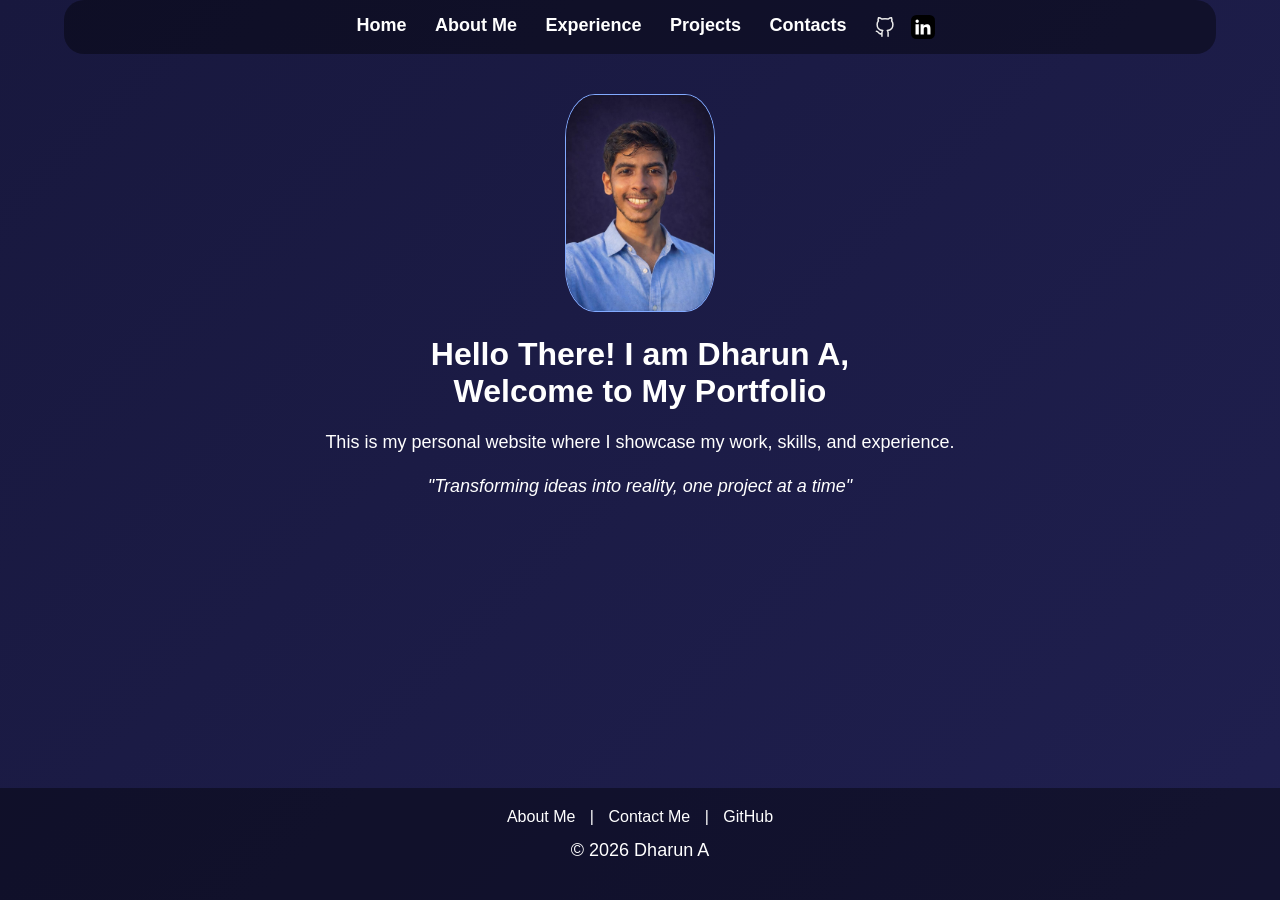
<file: index.html>
<!DOCTYPE html>     
<html lang="en">
<head>
    <meta charset="UTF-8">
    <meta name="viewport" content="width=device-width, initial-scale=1.0">
    <title>My Portfolio | Home</title>
    <link rel="stylesheet" href="style.css">
</head>
<body>
    <header>
        <nav>
            <a class="nav-link" href="index.html">Home</a>
            <a class="nav-link" href="about.html">About Me</a>
            <a class="nav-link" href="experience.html">Experience</a>
            <a class="nav-link" href="projects.html">Projects</a>
            <a class="nav-link" href="contacts.html">Contacts</a>
            <span class="nav-icons">
                <a href="https://github.com/dharun18-07" target="_blank"><img src="github-outline-7.svg" alt="GitHub"></a>
                <a href="https://www.linkedin.com/in/dharun-a-48009b36b/" target="_blank"><img src="linkedin-square-icon.svg" alt="LinkedIn"></a>
            </span>
        </nav>
    </header>

    <main>
        <img src="profile.jpeg" alt="Dharun A Profile Picture" class="profile-pic">
        <h1>Hello There! I am Dharun A,<br>Welcome to My Portfolio</h1>
        <br>
        <p>This is my personal website where I showcase my work, skills, and experience.</p>
        <p><em>"Transforming ideas into reality, one project at a time"</em></p>
    </main>

    <footer>
        <a href="about.html">About Me</a> | 
        <a href="contacts.html">Contact Me</a> | 
        <a href="https://github.com/dharun18-07" target="_blank">GitHub</a>
        <p style="margin-top: 10px;">© 2026 Dharun A</p>
    </footer>
</body>
</html>
</file>
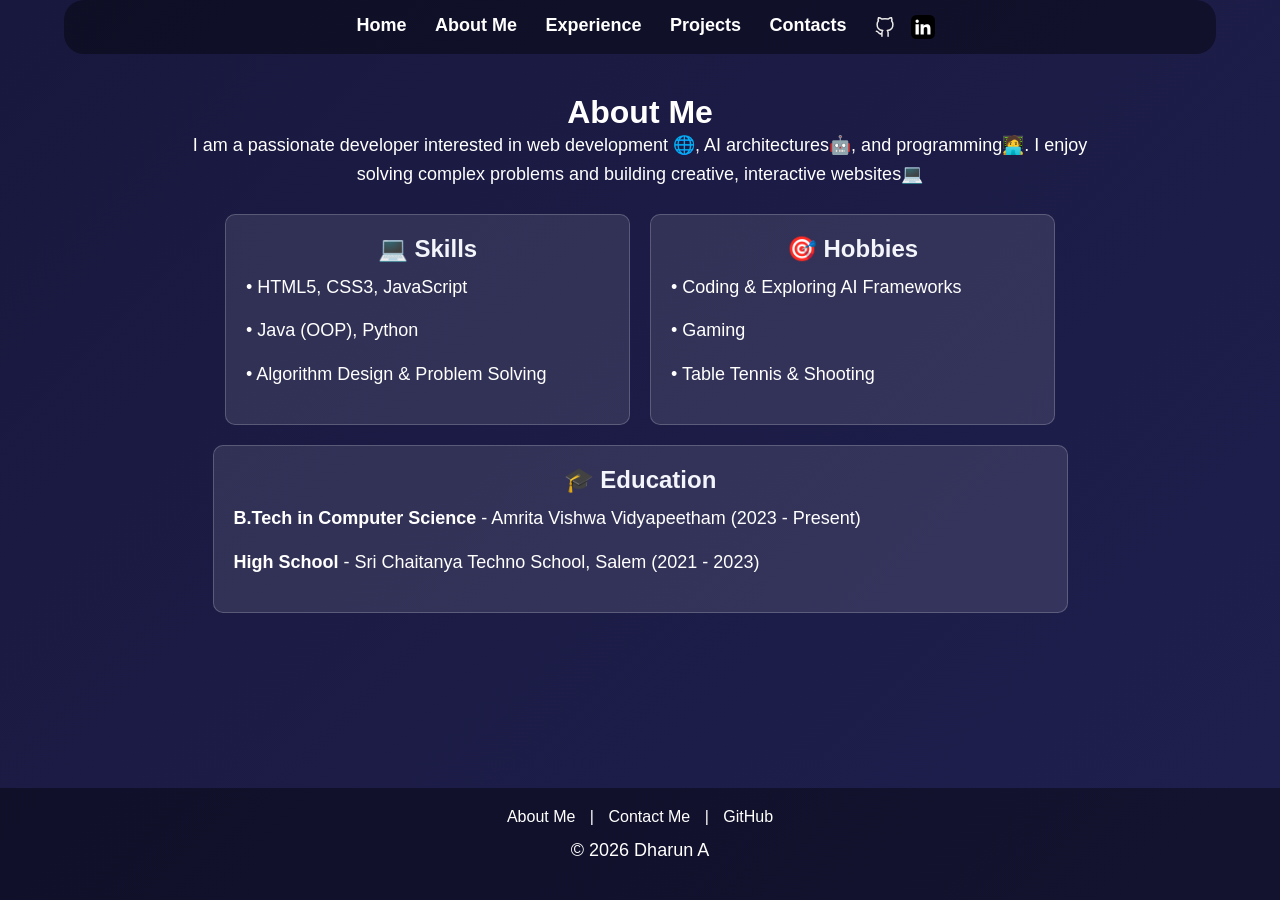
<file: about.html>
<!DOCTYPE html>     
<html lang="en">
<head>
    <meta charset="UTF-8">
    <meta name="viewport" content="width=device-width, initial-scale=1.0">
    <title>My Portfolio | About Me</title>
    <link rel="stylesheet" href="style.css">
</head>
<body>
    <header>
        <nav>
            <a class="nav-link" href="index.html">Home</a>
            <a class="nav-link" href="about.html">About Me</a>
            <a class="nav-link" href="experience.html">Experience</a>
            <a class="nav-link" href="projects.html">Projects</a>
            <a class="nav-link" href="contacts.html">Contacts</a>
            <span class="nav-icons">
                <a href="https://github.com/dharun18-07" target="_blank"><img src="github-outline-7.svg" alt="GitHub"></a>
                <a href="https://www.linkedin.com/in/dharun-a-48009b36b/" target="_blank"><img src="linkedin-square-icon.svg" alt="LinkedIn"></a>
            </span>
        </nav>
    </header>

    <main>
        <h1>About Me</h1>
        <p>I am a passionate developer interested in web development 🌐, AI architectures🤖, and programming🧑‍💻. I enjoy solving complex problems and building creative, interactive websites💻</p>
        
        <div class="grid">
            <div class="card">
                <h2>💻 Skills</h2>
                <p>• HTML5, CSS3, JavaScript</p>
                <p>• Java (OOP), Python</p>
                <p>• Algorithm Design & Problem Solving</p>
            </div>
            
            <div class="card">
                <h2>🎯 Hobbies</h2>
                <p>• Coding & Exploring AI Frameworks</p>
                <p>• Gaming</p>
                <p>• Table Tennis & Shooting</p>
            </div>

            <div class="card" style="width: 95%;">
                <h2>🎓 Education</h2>
                <p><strong>B.Tech in Computer Science</strong> - Amrita Vishwa Vidyapeetham (2023 - Present)</p>
                <p><strong>High School</strong> - Sri Chaitanya Techno School, Salem (2021 - 2023)</p>
            </div>
        </div>
    </main>

    <footer>
        <a href="about.html">About Me</a> | 
        <a href="contacts.html">Contact Me</a> | 
        <a href="https://github.com/dharun18-07" target="_blank">GitHub</a>
        <p style="margin-top: 10px;">© 2026 Dharun A</p>
    </footer>
</body>
</html>
</file>
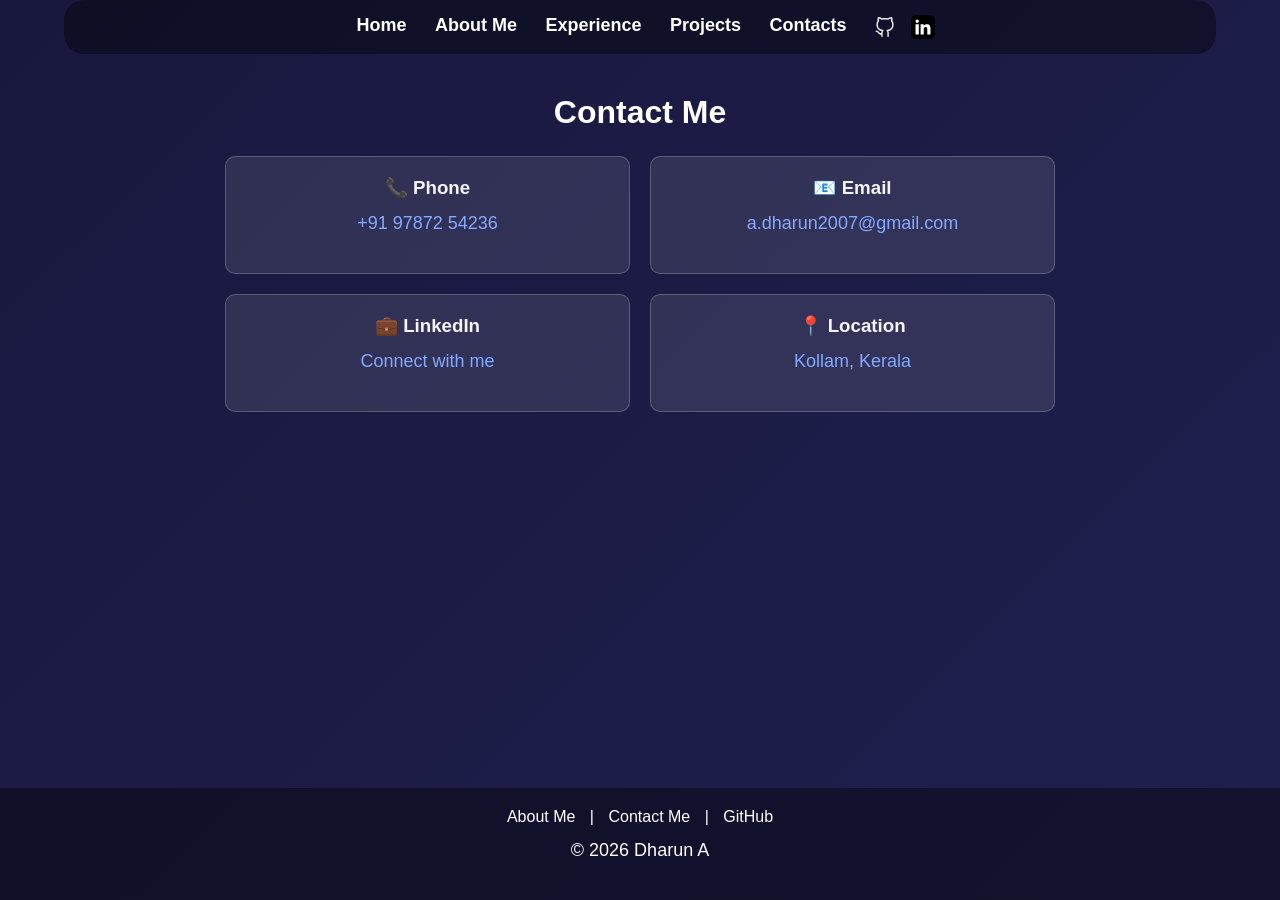
<file: contacts.html>
<!DOCTYPE html>     
<html lang="en">
<head>
    <meta charset="UTF-8">
    <meta name="viewport" content="width=device-width, initial-scale=1.0">
    <title>My Portfolio | Contact</title>
    <link rel="stylesheet" href="style.css">
</head>
<body>
    <header>
        <nav>
            <a class="nav-link" href="index.html">Home</a>
            <a class="nav-link" href="about.html">About Me</a>
            <a class="nav-link" href="experience.html">Experience</a>
            <a class="nav-link" href="projects.html">Projects</a>
            <a class="nav-link" href="contacts.html">Contacts</a>
            <span class="nav-icons">
                <a href="https://github.com/dharun18-07" target="_blank"><img src="github-outline-7.svg" alt="GitHub"></a>
                <a href="https://www.linkedin.com/in/dharun-a-48009b36b/" target="_blank"><img src="linkedin-square-icon.svg" alt="LinkedIn"></a>
            </span>
        </nav>
    </header>

    <main>
        <h1>Contact Me</h1>
        <div class="grid">
            <div class="card" style="text-align: center;">
                <h3>📞 Phone</h3>
                <p><a href="tel:+919787254236">+91 97872 54236</a></p>
            </div>

            <div class="card" style="text-align: center;">
                <h3>📧 Email</h3>
                <p><a href="mailto:a.dharun2007@gmail.com">a.dharun2007@gmail.com</a></p>
            </div>

            <div class="card" style="text-align: center;">
                <h3>💼 LinkedIn</h3>
                <p><a href="https://www.linkedin.com/in/dharun-a-48009b36b/" target="_blank">Connect with me</a></p>
            </div>

            <div class="card" style="text-align: center;">
                <h3>📍 Location</h3>
                <p><a href="http://maps.google.com/?q=Kollam,+Kerala" target="_blank">Kollam, Kerala</a></p> 
            </div>
        </div>
    </main>

    <footer>
        <a href="about.html">About Me</a> | 
        <a href="contacts.html">Contact Me</a> | 
        <a href="https://github.com/dharun18-07" target="_blank">GitHub</a>
        <p style="margin-top: 10px;">© 2026 Dharun A</p>
    </footer>
</body>
</html>
</file>
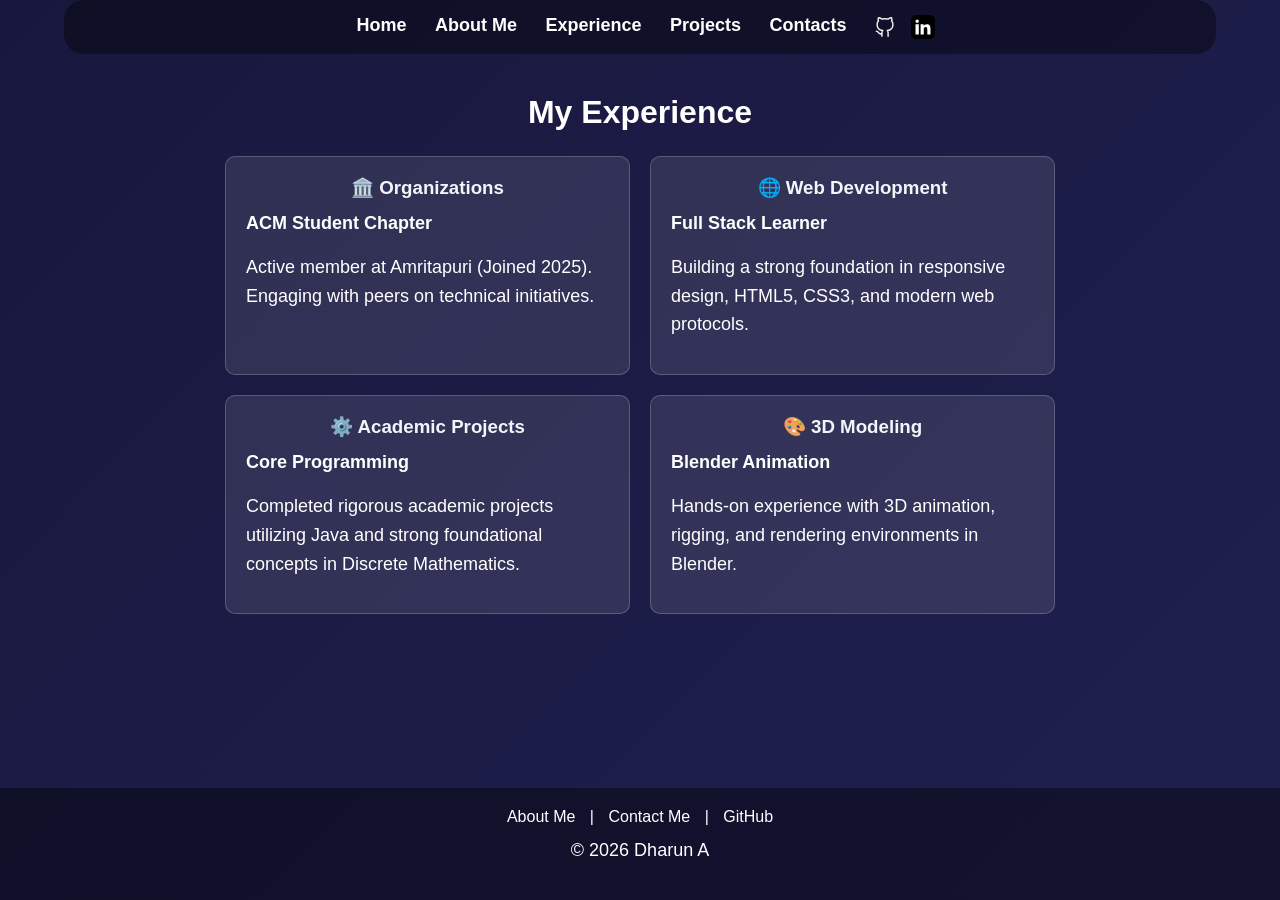
<file: experience.html>
<!DOCTYPE html>     
<html lang="en">
<head>
    <meta charset="UTF-8">
    <meta name="viewport" content="width=device-width, initial-scale=1.0">
    <title>My Portfolio | Experience</title>
    <link rel="stylesheet" href="style.css">
</head>
<body>
    <header>
        <nav>
            <a class="nav-link" href="index.html">Home</a>
            <a class="nav-link" href="about.html">About Me</a>
            <a class="nav-link" href="experience.html">Experience</a>
            <a class="nav-link" href="projects.html">Projects</a>
            <a class="nav-link" href="contacts.html">Contacts</a>
            <span class="nav-icons">
                <a href="https://github.com/dharun18-07" target="_blank"><img src="github-outline-7.svg" alt="GitHub"></a>
                <a href="https://www.linkedin.com/in/dharun-a-48009b36b/" target="_blank"><img src="linkedin-square-icon.svg" alt="LinkedIn"></a>
            </span>
        </nav>
    </header>

    <main>
        <h1>My Experience</h1>
        
        <div class="grid">
            <div class="card">
                <h3>🏛️ Organizations</h3>
                <p><strong>ACM Student Chapter</strong></p>
                <p>Active member at Amritapuri (Joined 2025). Engaging with peers on technical initiatives.</p>
            </div>

            <div class="card">
                <h3>🌐 Web Development</h3>
                <p><strong>Full Stack Learner</strong></p>
                <p>Building a strong foundation in responsive design, HTML5, CSS3, and modern web protocols.</p>
            </div>

            <div class="card">
                <h3>⚙️ Academic Projects</h3>
                <p><strong>Core Programming</strong></p>
                <p>Completed rigorous academic projects utilizing Java and strong foundational concepts in Discrete Mathematics.</p>
            </div>

            <div class="card">
                <h3>🎨 3D Modeling</h3>
                <p><strong>Blender Animation</strong></p>
                <p>Hands-on experience with 3D animation, rigging, and rendering environments in Blender.</p>
            </div>
        </div>
    </main>

    <footer>
        <a href="about.html">About Me</a> | 
        <a href="contacts.html">Contact Me</a> | 
        <a href="https://github.com/dharun18-07" target="_blank">GitHub</a>
        <p style="margin-top: 10px;">© 2026 Dharun A</p>
    </footer>
</body>
</html>
</file>
<file: style.css>
* {
    box-sizing: border-box;
    margin: 0;
    padding: 0;
    font-family: 'Segoe UI', Tahoma, Geneva, Verdana, sans-serif;
}

body {
    color: white;
    min-height: 100vh;
    display: flex;
    flex-direction: column;
    background: linear-gradient(-45deg, #18183e, #3c3c73, #222255, #18183e);
    background-size: 400% 400%;
    animation: bgShift 6s ease infinite;
}

@keyframes bgShift {
    0% { background-position: 0% 50%; }
    50% { background-position: 100% 50%; }
    100% { background-position: 0% 50%; }
}

header {
    background-color: rgba(0, 0, 0, 0.4);
    width: 90%;
    align-self: center;
    border-radius: 20px;
    padding: 15px;
    text-align: center;
}

.nav-link {
    color: white;
    text-decoration: none;
    margin: 0 12px;
    font-weight: bold;
    font-size: 18px;
}

.nav-link:hover {
    color: #82aaff;
}

.nav-icons img {
    height: 24px;
    vertical-align: middle;
    margin-left: 10px;
}
.nav-icons img:hover{
    transition: 0.3s;
    transform: scale(1.5);
}


main {
    flex: 1;
    max-width: 900px;
    width: 90%;
    margin: 40px auto;
    text-align: center;
}

.profile-pic {
    width: 150px;
    border-radius: 20%;
    border: 1px solid #82aaff;
    margin-bottom: 20px;
}

p {
    line-height: 1.6;
    font-size: 18px;
    margin-bottom: 15px;
}


.grid {
    display: flex;
    flex-wrap: wrap;
    gap: 20px;
    justify-content: center;
    margin-top: 25px;
}

.card {
    background: rgba(255, 255, 255, 0.1);
    padding: 20px;
    border-radius: 10px;
    width: 45%; 
    border: 1px solid rgba(255, 255, 255, 0.2);
    text-align: left;
}
.card:hover{
    transition: 0.3s;
    transform: scale(1.04);
}

.card h2, .card h3 {
    margin-bottom: 10px;
    color: #f3f5fa;
    text-align: center;
}

.card a {
    color: #82aaff;
    text-decoration: none;
}

.card a:hover {
    text-decoration: underline;
}

.project-img {
    width: 100%;
    border-radius: 5px;
    margin-top: 10px;
}

footer {
    background-color: rgba(0, 0, 0, 0.4);
    padding: 20px;
    text-align: center;
}

footer a {
    color: white;
    margin: 0 10px;
    text-decoration: none;
}

@media (max-width: 768px) {
    .nav-link {
        display: block; 
        margin: 15px 0;
    }
    .card {
        width: 100%; 
    }
    main {
        margin: 20px auto;
    }
    header{
        width: 80%;
    }
}
</file>
